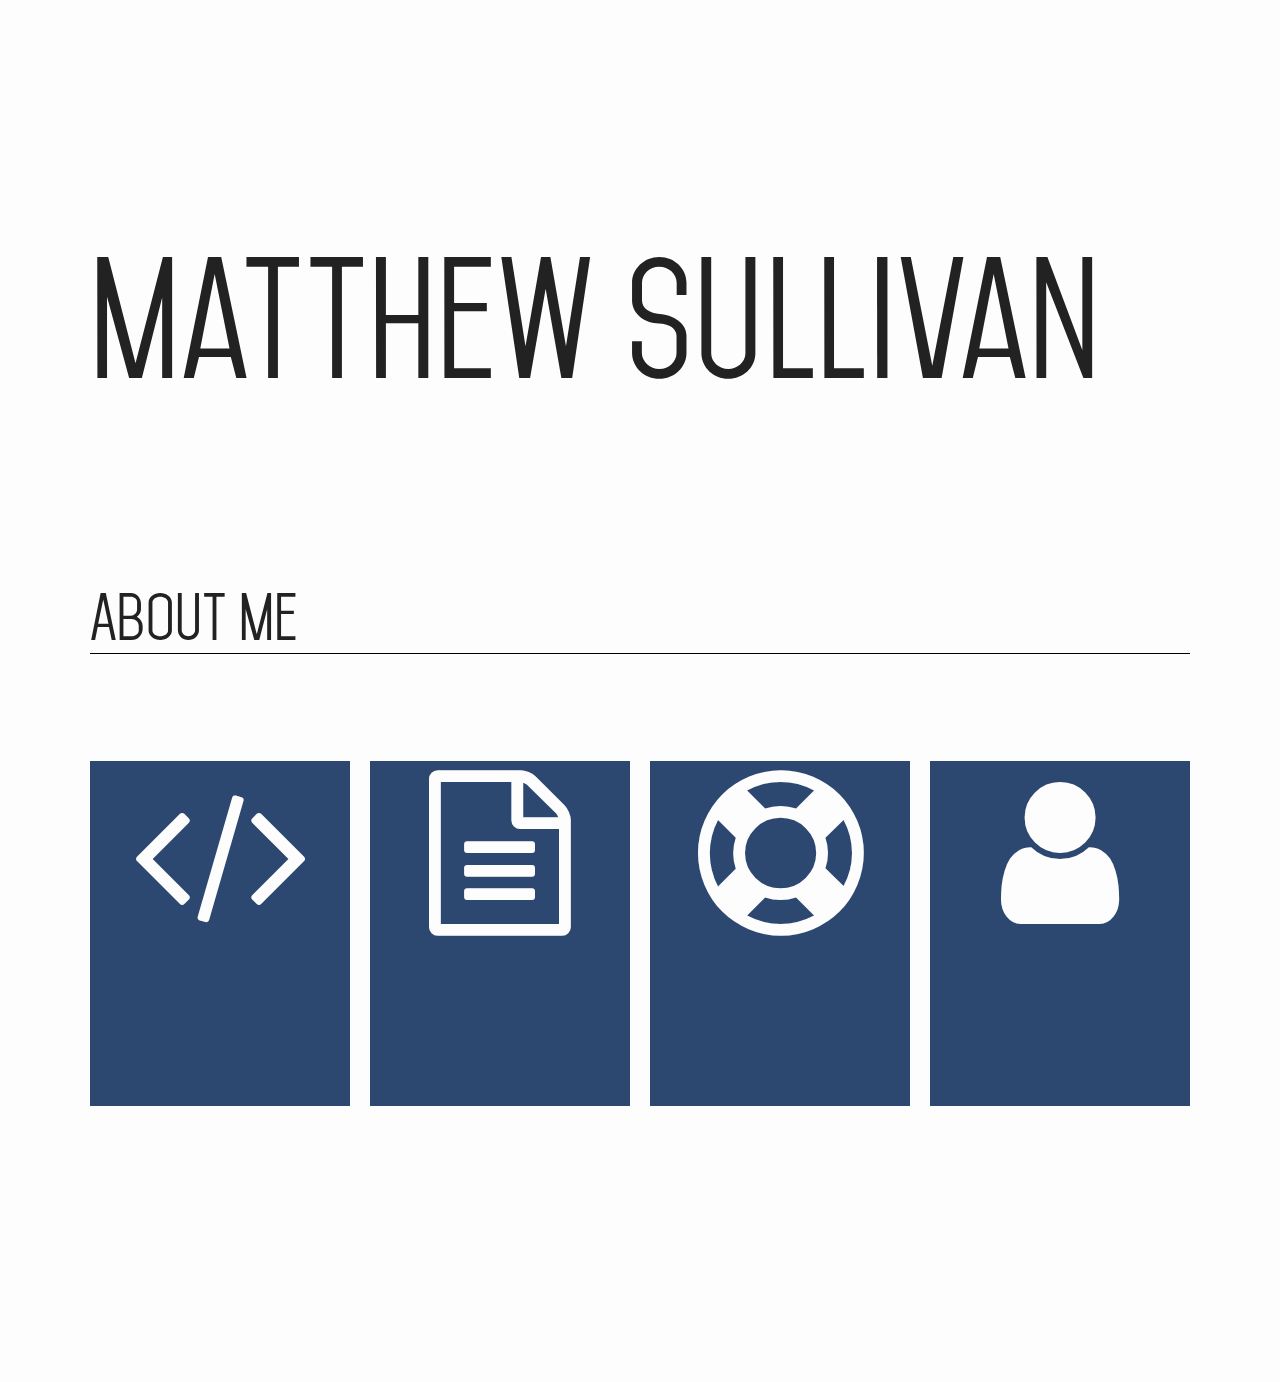
<file: index.html>
<!DOCTYPE HTML>

<head>
  <link rel='stylesheet' href='public/base.css' type='text/css'>
  <link rel="stylesheet" href="https://maxcdn.bootstrapcdn.com/font-awesome/4.4.0/css/font-awesome.min.css">
  <script src="https://ajax.googleapis.com/ajax/libs/jquery/2.1.4/jquery.min.js"></script>

</head>
<html>
  <body>

    <div class='half-slide'>
      <div class='row'>

        <div class='col-1-1'>
          <h2>Matthew Sullivan</h2>
        </div>

      </div>
    </div>

    <div class='slide'>
      <div class='row'>
        <div class='col-1-1'>
          <h4 class='subheader' id='info-subheader'>About me</h4></br>
        </div>
      </div>

      <div class='row'>
        <div class='col-1-4'>
          <div id='scene' class='white centered'>
            <a href='code.html'
              class='about-box' data-type='code'>
            <div class='box-blue'>
              <div class='layer' data-depth="0.50">
                <i class="fa fa-code large"></i>
              </div>
            </div>
            </a>
          </div>
        </div>

        <div class='col-1-4'>
          <div id='scene2' class='white centered'>
            <a href='resume.html' class='about-box' data-type='Resume'>
            <div class='box-blue'>
              <div class='layer' data-depth="0.50">
                <i class="fa fa-file-text-o large"></i>
              </div>
            </div>
            </a>
          </div>
        </div>

        <div class='col-1-4'>
          <div id='scene3' class='white centered'>
            <a href='conduct.html' class='about-box' data-type='Conduct'>
            <div class='box-blue'>
              <div class='layer' data-depth="0.50">
                <i class="fa fa-life-ring large"></i>
              </div>
            </div>
            </a>
          </div>
        </div>

        <div class='col-1-4'>
          <div id='scene4' class='white centered'>
            <a href='hobbies' class='about-box' data-type='Hobbies'>
            <div class='box-blue'>
              <div class='layer' data-depth="0.50">
                <i class="fa fa-user large"></i>
              </div>
            </div>
            </a>
          </div>
        </div>

      </div>
    </div>
    <script src='scripts/parallax.js'></script>
    <script src='scripts/index.js'></script>
    <script>
      var scene = document.getElementById('scene');
      var parallax = new Parallax(scene);

      var scene2 = document.getElementById('scene2');
      var parallax2 = new Parallax(scene2);

      var scene3 = document.getElementById('scene3');
      var parallax3 = new Parallax(scene3);

      var scene4 = document.getElementById('scene4');
      var parallax4 = new Parallax(scene4);



    </script>

  </body>
</html>
</file>
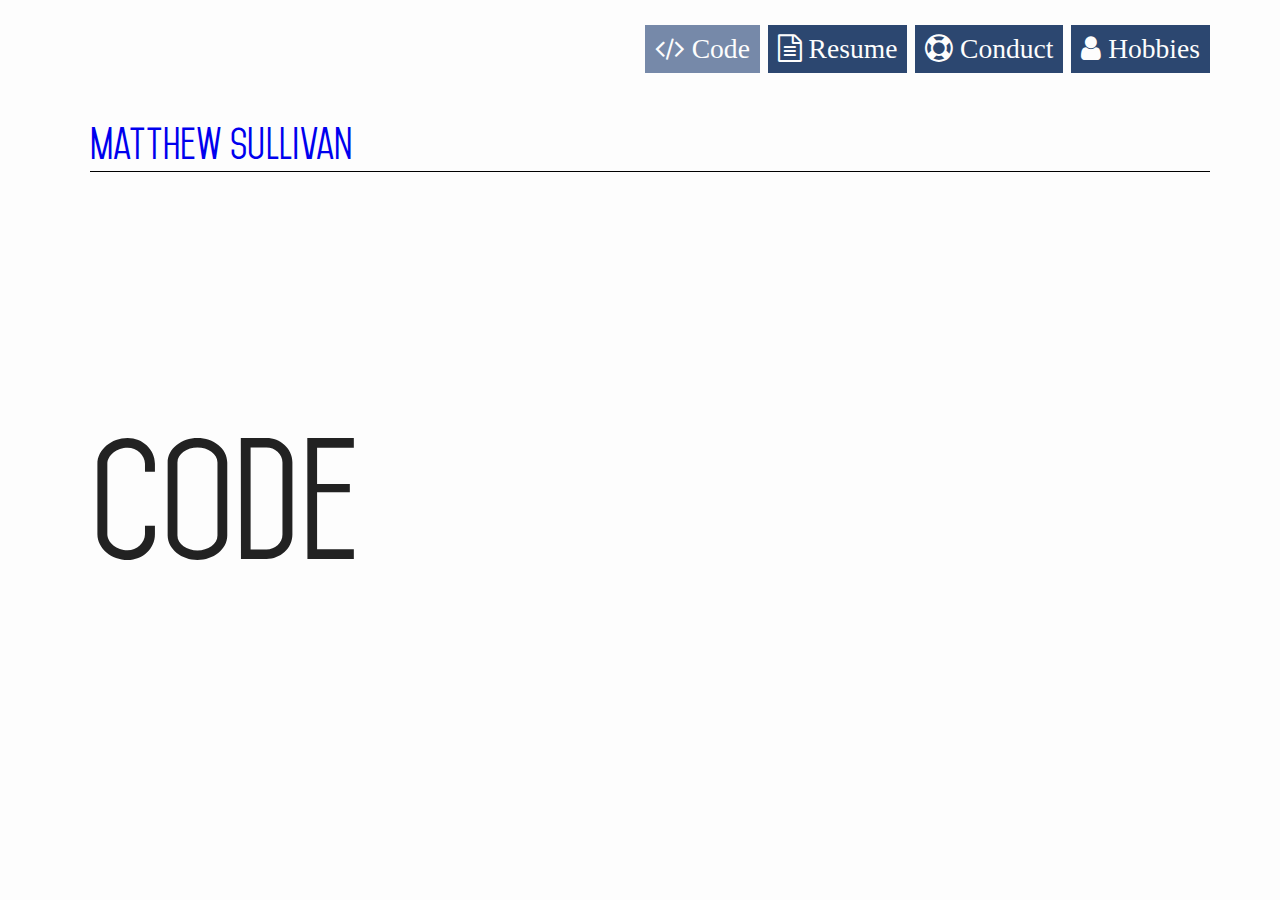
<file: code.html>
<!DOCTYPE HTML>
<head>
  <link rel='stylesheet' href='public/base.css' type='text/css'>
  <link rel="stylesheet" href="https://maxcdn.bootstrapcdn.com/font-awesome/4.4.0/css/font-awesome.min.css">
</head>
<html>
  <body>

    <div class='half-slide'>
      <div class='row'>

        <div class='push-right'>
          <a href='code.html'> 
            <i class='fa fa-code button' id='active'> Code</i>
          </a>
          <a href='resume.html'> 
            <i class='fa fa-file-text-o  button'> Resume</i>
          </a>
          <a href='conduct.html'> 
            <i class='fa fa-life-ring button '> Conduct</i>
          </a>
          <a href='hobbies.html'> 
            <i class='fa fa-user button'> Hobbies</i>
          </a>
        </div>

        <a href='http://hayduke19us.github.io'>
          <h4 class='subheader'><small> Matthew Sullivan</small></h4>
        </a>

        <div class='col-1-1'>
          <h2>Code</h2>
        </div>

      </div>
    </div>

  </body>
</html>
</file>
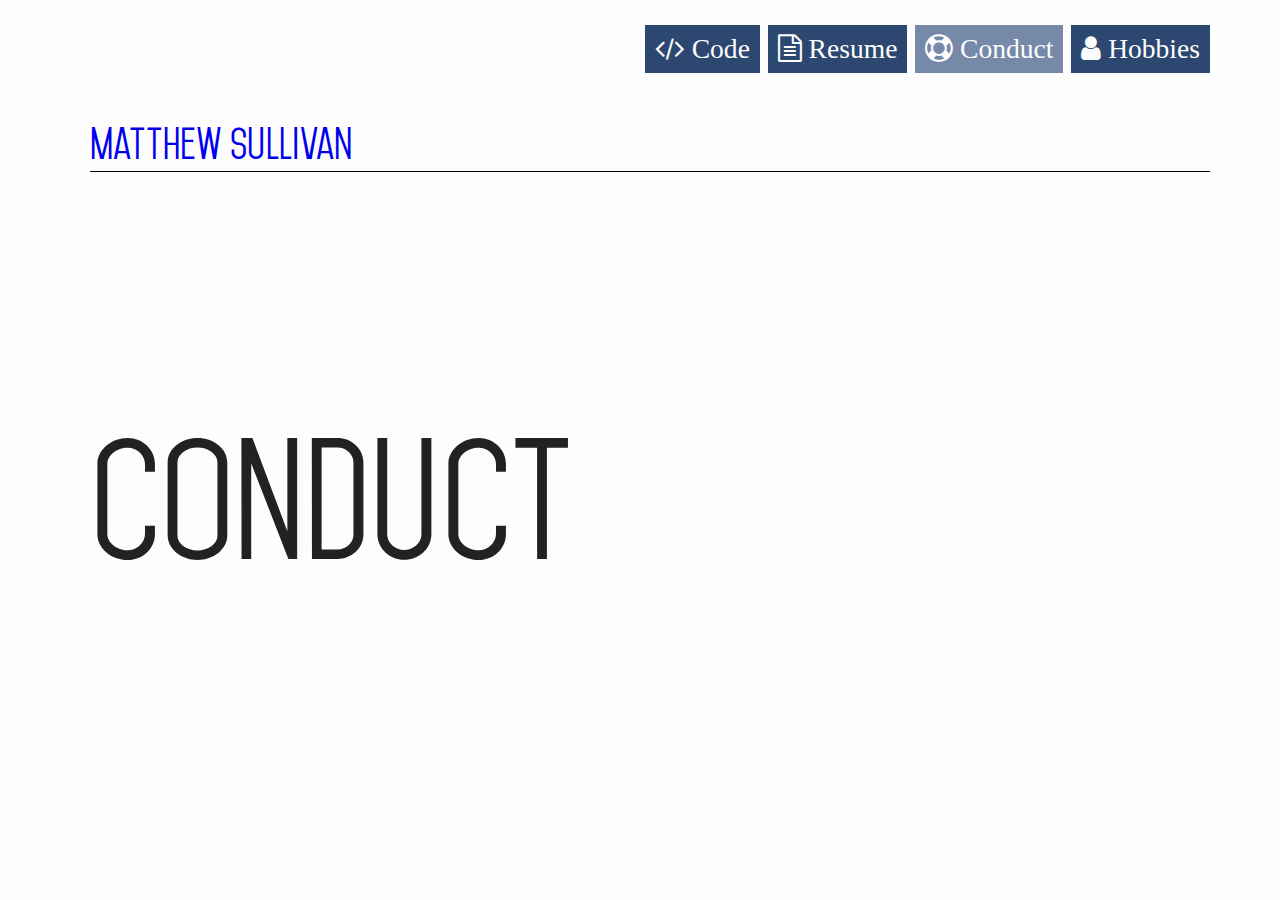
<file: conduct.html>
<!DOCTYPE HTML>
<head>
  <link rel='stylesheet' href='public/base.css' type='text/css'>
  <link rel="stylesheet" href="https://maxcdn.bootstrapcdn.com/font-awesome/4.4.0/css/font-awesome.min.css">
</head>
<html>
  <body>

    <div class='half-slide'>
      <div class='row'>

        <div class='push-right'>
          <a href='code.html'>
            <i class='fa fa-code button'> Code</i>
          </a>
          <a href='resume.html'>
            <i class='fa fa-file-text-o button'> Resume</i>
          </a>
          <a href='conduct.html'>
            <i class='fa fa-life-ring button' id='active'> Conduct</i>
          </a>
          <a href='hobbies.html'>
            <i class='fa fa-user button'> Hobbies</i>
          </a>
        </div>

        <a href='http://hayduke19us.github.io'>
          <h4 class='subheader'><small> Matthew Sullivan</small></h4>
        </a>

        <div class='col-1-1'>
          <h2>Conduct</h2>
        </div>

      </div>
    </div>

  </body>
</html>
</file>
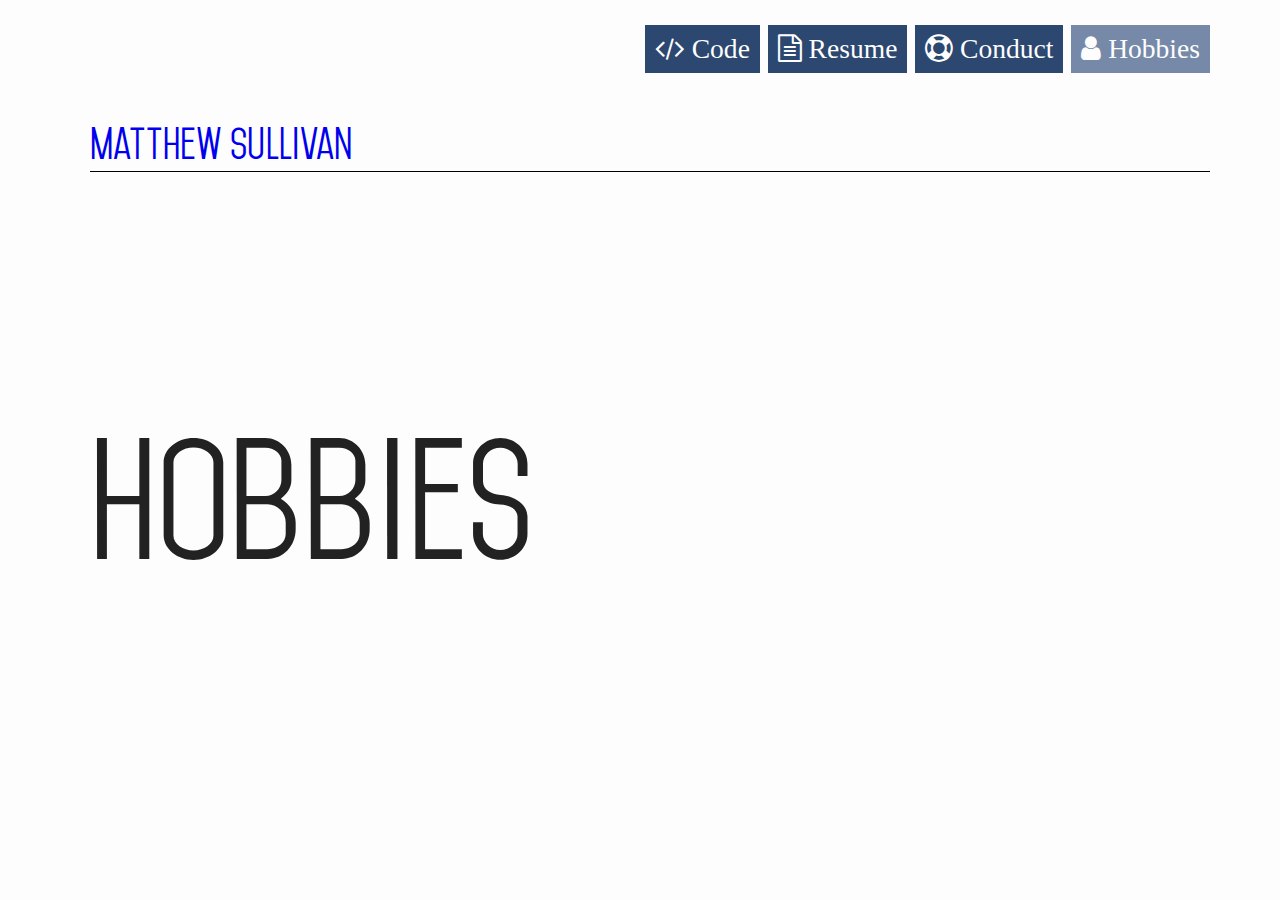
<file: hobbies.html>
<!DOCTYPE HTML>
<head>
  <link rel='stylesheet' href='public/base.css' type='text/css'>
  <link rel="stylesheet" href="https://maxcdn.bootstrapcdn.com/font-awesome/4.4.0/css/font-awesome.min.css">
</head>
<html>
  <body>

    <div class='half-slide'>
      <div class='row'>

        <div class='push-right'>
          <a href='code.html'>
            <i class='fa fa-code button'> Code</i>
          </a>
          <a href='resume.html'>
            <i class='fa fa-file-text-o button'> Resume</i>
          </a>
          <a href='conduct.html'>
            <i class='fa fa-life-ring button'> Conduct</i>
          </a>
          <a href='hobbies.html'>
            <i class='fa fa-user button' id='active'> Hobbies</i>
          </a>
        </div>

        <a href='http://hayduke19us.github.io'>
          <h4 class='subheader'><small> Matthew Sullivan</small></h4>
        </a>

        <div class='col-1-1'>
          <h2>Hobbies</h2>
        </div>

      </div>
    </div>

  </body>
</html>
</file>
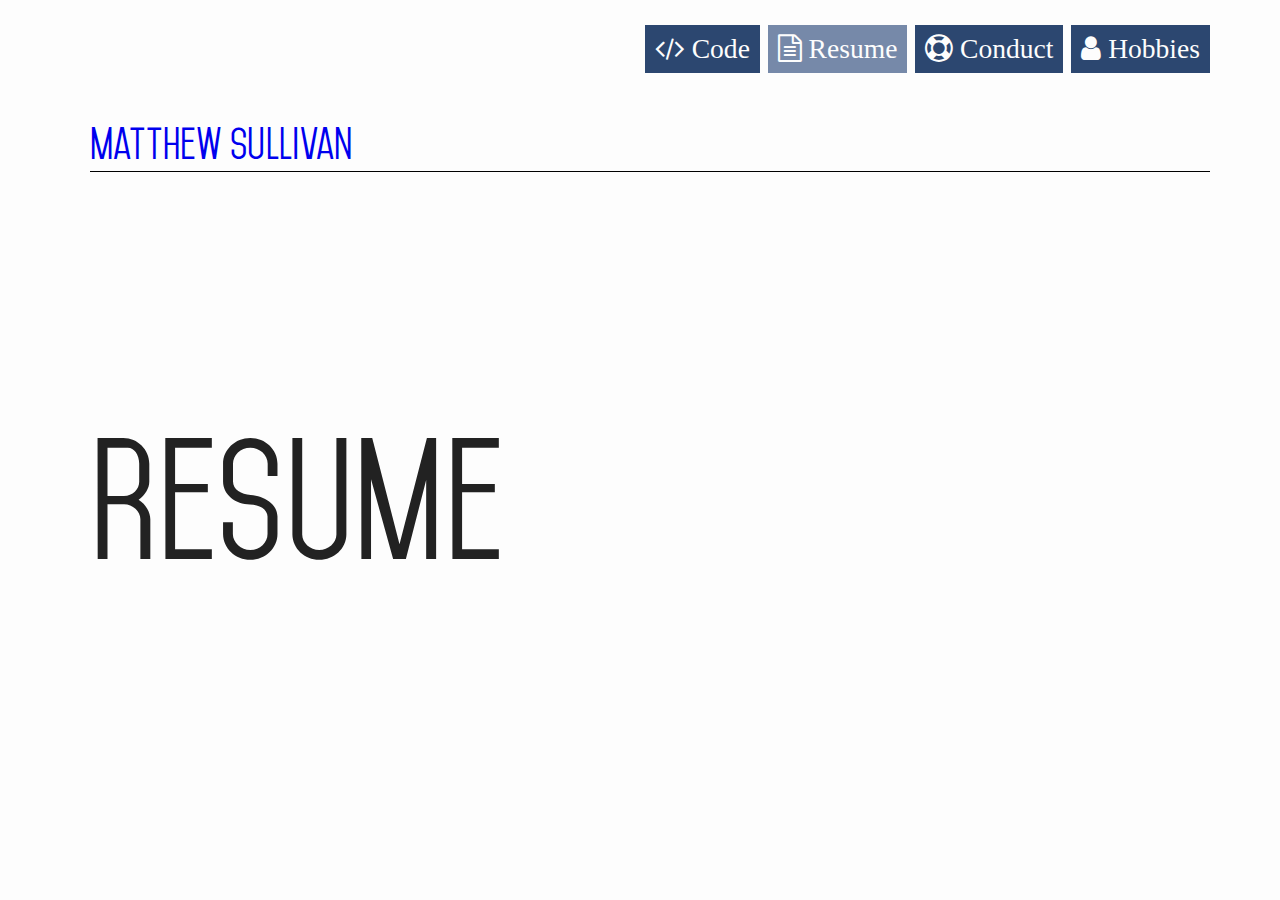
<file: resume.html>
<!DOCTYPE HTML>
<head>
  <link rel='stylesheet' href='public/base.css' type='text/css'>
  <link rel="stylesheet" href="https://maxcdn.bootstrapcdn.com/font-awesome/4.4.0/css/font-awesome.min.css">
</head>
<html>
  <body>

    <div class='half-slide'>
      <div class='row'>

        <div class='push-right'>
          <a href='code.html'>
            <i class='fa fa-code button'> Code</i>
          </a>
          <a href='resume.html'>
            <i class='fa fa-file-text-o button' id='active'> Resume</i>
          </a>
          <a href='conduct.html'>
            <i class='fa fa-life-ring button'> Conduct</i>
          </a>
          <a href='hobbies.html'>
            <i class='fa fa-user button'> Hobbies</i>
          </a>
        </div>

        <a href='http://hayduke19us.github.io'>
          <h4 class='subheader'><small> Matthew Sullivan</small></h4>
        </a>


        <div class='col-1-1'>
          <h2>Resume</h2>
        </div>

      </div>
    </div>

  </body>
</html>
</file>
<file: public/base.css>
/* Libraries */
.box-blue {
  background-color: #2C4770;
  padding: 10px;
  width: 100%;
  height: 12.5em;
  color: #fdfdfd;
  transition: all 0.3s ease 0s;
  transition-duration: 0.5s;
  text-align: center; }

.box-blue:hover {
  background-color: transparent;
  color: #2C4770; }

.button {
  background-color: #2C4770;
  padding: 10px;
  width: auto;
  height: auto;
  color: #fdfdfd;
  transition: all 0.3s ease 0s;
  transition-duration: 0.5s;
  text-align: center; }

.button:hover {
  background-color: transparent;
  color: #2C4770; }

#active {
  background-color: #7689A9; }

.fa.large {
  font-size: 6em; }

.fa.medium {
  font-size: 4em; }

.fa.small {
  font-size: 2em; }

.fa.tiny {
  font-size: 1em; }

/* Type and Fonts */
@font-face {
  font-family: 'Mohave';
  src: url("../styles/fonts/Mohave.otf"); }
html {
  font-size: 1.313em; }

.white {
  color: #fdfdfd; }

.centered {
  text-align: center; }

p {
  margin-bottom: 1.3em; }

a {
  text-decoration: none; }

h1, h2, h3, h4 {
  margin: 1.414em 0 0.5em;
  font-weight: inherit;
  line-height: 1.2;
  font-family: 'Mohave'; }

h1 {
  margin-top: 0;
  font-size: 8.6016em; }

h2 {
  font-size: 5.376em; }

h3 {
  font-size: 3.36em; }

h4 {
  font-size: 2.1em; }

small, .font_small {
  font-size: 0.667em; }

.subheader {
  border-bottom: solid 1px black; }

/*
 *   Simple Grid
 *     Learn More -
 *     http://dallasbass.com/simple-grid-a-lightweight-responsive-css-grid/
 *       Project Page - http://thisisdallas.github.com/Simple-Grid/
 *         Author - Dallas Bass
 *           Site - dallasbass.com
 *           */
*, *:after, *:before {
  -webkit-box-sizing: border-box;
  -moz-box-sizing: border-box;
  box-sizing: border-box; }

body {
  font-weight: 400;
  font-size: 1.3125em;
  line-height: 2.1236775em;
  font-family: "Nitti iA","Helvetica Neue", Helvetica, Arial, sans-serif;
  background-color: #fdfdfd;
  color: #222;
  margin: 0px; }

[class*='col-'] {
  float: left;
  padding-right: 20px;
  /* column-space */ }

.row {
  width: 100%;
  max-width: 1140px;
  min-width: 755px;
  margin: 0 auto;
  overflow: hidden;
  padding-top: 20px;
  padding-left: 20px;
  /* grid-space to left */
  padding-right: 0px; }

.grid:after {
  content: "";
  display: table;
  clear: both; }

.grid-pad {
  padding-top: 20px;
  padding-left: 20px;
  /* grid-space to left */
  padding-right: 0px;
  /* grid-space to right: (grid-space-left - column-space) e.g. 20px-20px=0 */ }

.push-right {
  float: right; }

/* Content Columns */
.col-1-1 {
  width: 100%; }

.col-2-3, .col-8-12 {
  width: 66.66%; }

.col-1-2, .col-6-12 {
  width: 50%; }

.col-1-3, .col-4-12 {
  width: 33.33%; }

.col-1-4, .col-3-12 {
  width: 25%; }

.col-1-5 {
  width: 20%; }

.col-1-6, .col-2-12 {
  width: 16.667%; }

.col-1-7 {
  width: 14.28%; }

.col-1-8 {
  width: 12.5%; }

.col-1-9 {
  width: 11.1%; }

.col-1-10 {
  width: 10%; }

.col-1-11 {
  width: 9.09%; }

.col-1-12 {
  width: 8.33%; }

/* Layout Columns */
.col-11-12 {
  width: 91.66%; }

.col-10-12 {
  width: 83.333%; }

.col-9-12 {
  width: 75%; }

.col-5-12 {
  width: 41.66%; }

.col-7-12 {
  width: 58.33%; }

/* Pushing blocks */
.push-2-3, .push-8-12 {
  margin-left: 66.66%; }

.push-1-2, .push-6-12 {
  margin-left: 50%; }

.push-1-3, .push-4-12 {
  margin-left: 33.33%; }

.push-1-4, .push-3-12 {
  margin-left: 25%; }

.push-1-5 {
  margin-left: 20%; }

.push-1-6, .push-2-12 {
  margin-left: 16.667%; }

.push-1-7 {
  margin-left: 14.28%; }

.push-1-8 {
  margin-left: 12.5%; }

.push-1-9 {
  margin-left: 11.1%; }

.push-1-10 {
  margin-left: 10%; }

.push-1-11 {
  margin-left: 9.09%; }

.push-1-12 {
  margin-left: 8.33%; }

@media handheld, only screen and (max-width: 767px) {
  .row {
    width: 100%;
    min-width: 0;
    margin-left: 0px;
    margin-right: 0px;
    padding-left: 20px;
    /* grid-space to left */
    padding-right: 10px;
    /* grid-space to right: (grid-space-left - column-space) e.g. 20px-10px=10px */ }

  [class*='col-'] {
    width: auto;
    float: none;
    margin-left: 0px;
    margin-right: 0px;
    margin-top: 10px;
    margin-bottom: 10px;
    padding-left: 0px;
    padding-right: 10px;
    /* column-space */ }

  /* Mobile Layout */
  [class*='mobile-col-'] {
    float: left;
    margin-left: 0px;
    margin-right: 0px;
    margin-top: 0px;
    margin-bottom: 10px;
    padding-left: 0px;
    padding-right: 10px;
    /* column-space */
    padding-bottom: 0px; }

  .mobile-col-1-1 {
    width: 100%; }

  .mobile-col-2-3, .mobile-col-8-12 {
    width: 66.66%; }

  .mobile-col-1-2, .mobile-col-6-12 {
    width: 50%; }

  .mobile-col-1-3, .mobile-col-4-12 {
    width: 33.33%; }

  .mobile-col-1-4, .mobile-col-3-12 {
    width: 25%; }

  .mobile-col-1-5 {
    width: 20%; }

  .mobile-col-1-6, .mobile-col-2-12 {
    width: 16.667%; }

  .mobile-col-1-7 {
    width: 14.28%; }

  .mobile-col-1-8 {
    width: 12.5%; }

  .mobile-col-1-9 {
    width: 11.1%; }

  .mobile-col-1-10 {
    width: 10%; }

  .mobile-col-1-11 {
    width: 9.09%; }

  .mobile-col-1-12 {
    width: 8.33%; }

  /* Layout Columns */
  .mobile-col-11-12 {
    width: 91.66%; }

  .mobile-col-10-12 {
    width: 83.333%; }

  .mobile-col-9-12 {
    width: 75%; }

  .mobile-col-5-12 {
    width: 41.66%; }

  .mobile-col-7-12 {
    width: 58.33%; }

  .hide-on-mobile {
    display: none !important;
    width: 0;
    height: 0; } }
/* Slides */
.slide {
  margin: 0;
  padding: 0;
  min-height: 100vh;
  position: relative;
  width: 100vw; }

.half-slide {
  margin: 0;
  padding: 0;
  min-height: 30vh;
  position: relative;
  width: 100vw; }

/*# sourceMappingURL=base.css.map */
</file>
